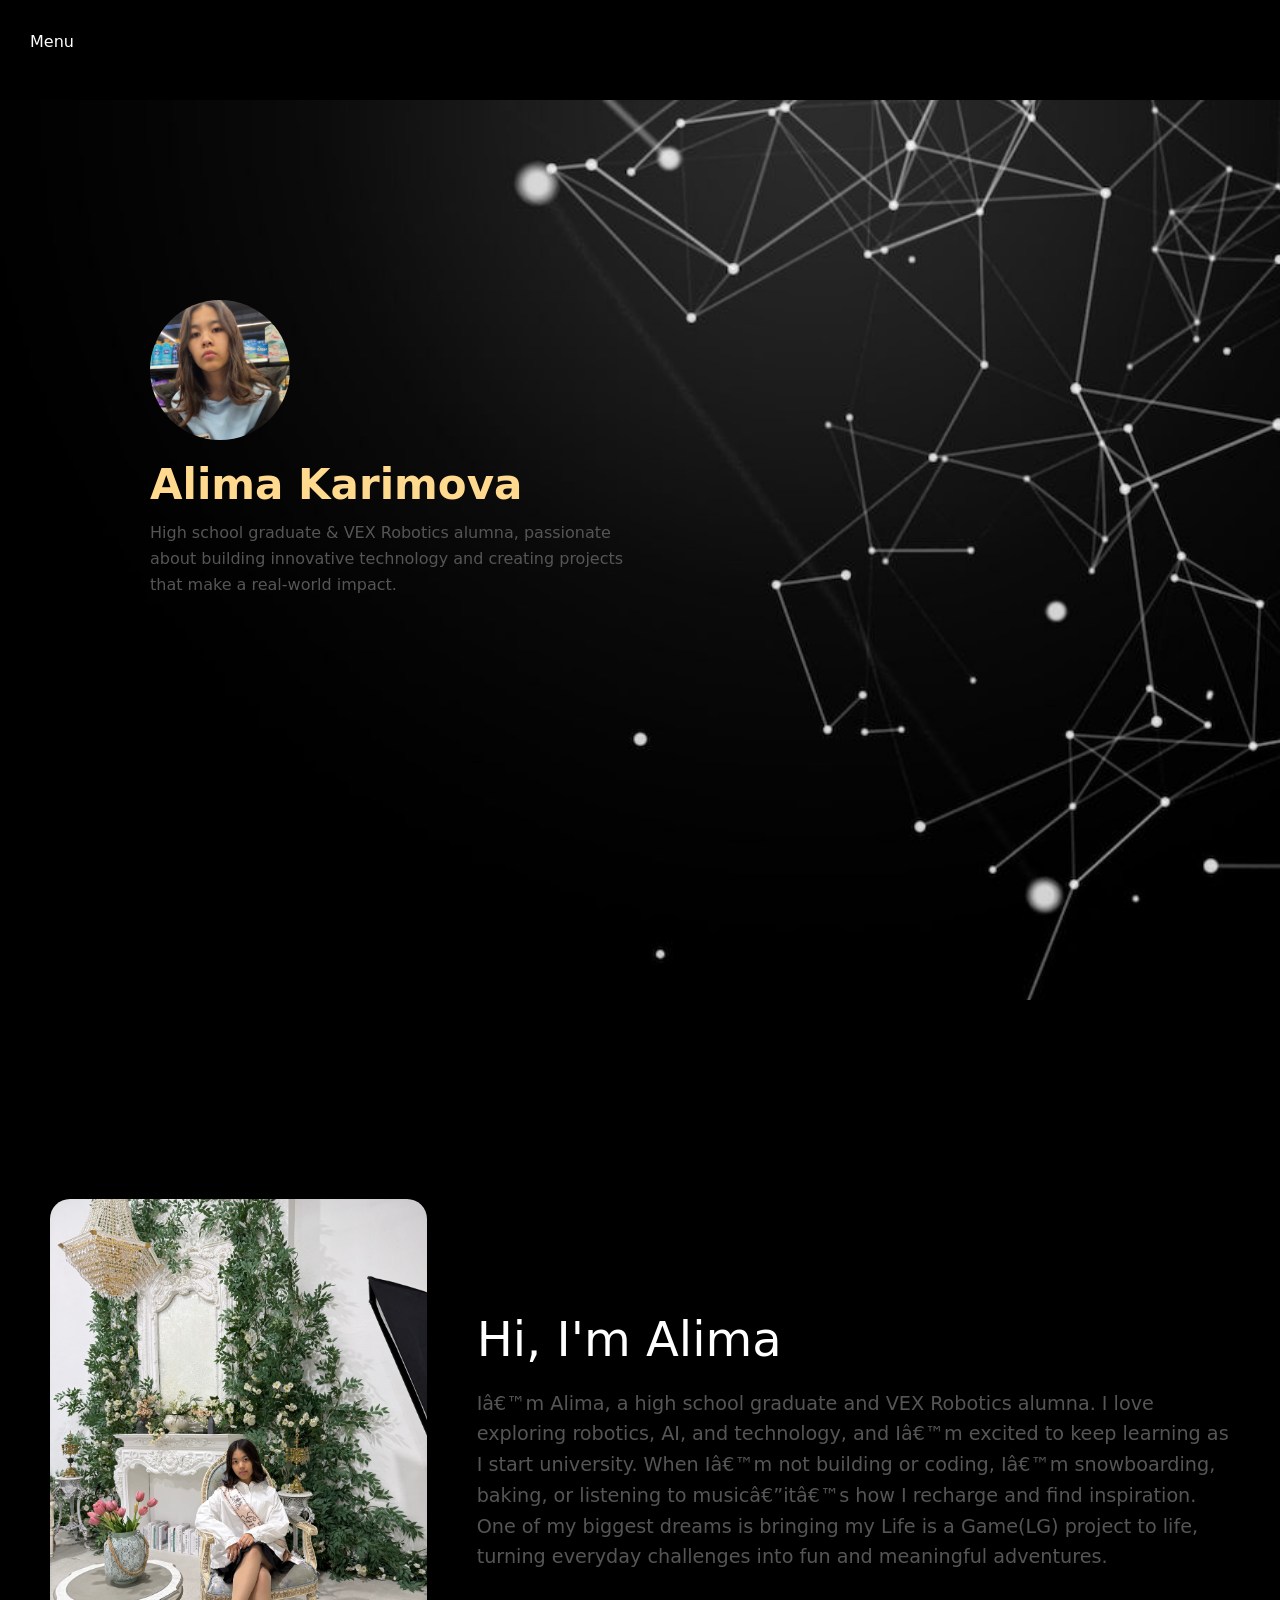
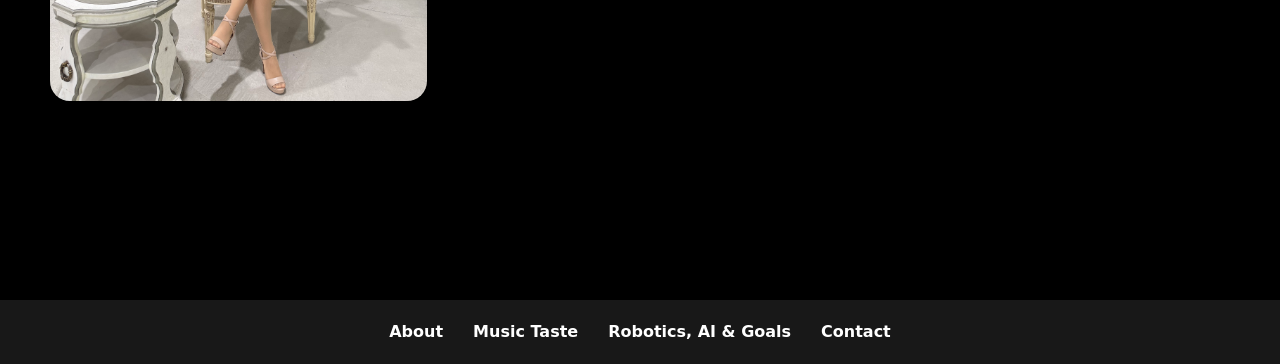
<file: pset8/homepage/index.html>
<!DOCTYPE html>

<html lang="en">
    <head>
        <meta name="viewport" content="width=device-width, initial-scale=1.0">
        <link href="https://cdn.jsdelivr.net/npm/bootstrap@5.3.8/dist/css/bootstrap.min.css" rel="stylesheet" integrity="sha384-sRIl4kxILFvY47J16cr9ZwB07vP4J8+LH7qKQnuqkuIAvNWLzeN8tE5YBujZqJLB" crossorigin="anonymous">
        <script src="https://cdn.jsdelivr.net/npm/bootstrap@5.3.8/dist/js/bootstrap.bundle.min.js" integrity="sha384-FKyoEForCGlyvwx9Hj09JcYn3nv7wiPVlz7YYwJrWVcXK/BmnVDxM+D2scQbITxI" crossorigin="anonymous"></script>
        <link href="styles.css" rel="stylesheet">
        <script src="homepage.js"></script>
        <title>about</title>
    </head>
    <body>

        <header>
            <p id="menu" role="button" tabindex="0">Menu</p>
            <nav id="nav-menu" class="d-none">
                <a href="index.html">About</a>
                <a href="music.html">Music Taste</a>
                <a href="rag.html">Robotics, AI & Goals</a>
                <a href="contact.html">Contact</a>
            </nav>
        </header>

        <main>
            <section id="about">
                <div class="about-container">

                    <img src="images/me1.jpg" alt="Alima" id="profile-pic">

                    <h1 id="name">Alima Karimova</h1>

                    <p id="bio">
                        High school graduate & VEX Robotics alumna, passionate about building innovative technology and creating projects that make a real-world impact.
                    </p>

                </div>
            </section>
                <section id="about2">
                    <div class="about-container2">
                        <div class="about-left">
                            <img src="images/me2.jpg" alt="Alima2" class="about-image" >
                        </div>
                        <div class="about-right">
                            <h1 class="about-title">Hi, I'm Alima</h1>
                            <p class="about-description">
                                I’m Alima, a high school graduate and VEX Robotics alumna. I love exploring robotics, AI, and technology, and I’m excited to keep learning as I start university.
                                When I’m not building or coding, I’m snowboarding, baking, or listening to music—it’s how I recharge and find inspiration. One of my biggest dreams is bringing my Life is a Game(LG) project to life, turning everyday challenges into fun and meaningful adventures.                              </p>
                        </div>
                    </div>
                </section>
        </main>

        <footer id="footer">
            <a href="index.html">About</a>
            <a href="music.html">Music Taste</a>
            <a href="rag.html">Robotics, AI & Goals</a>
            <a href="contact.html">Contact</a>
        </footer>


    </body>
</html>
</file>
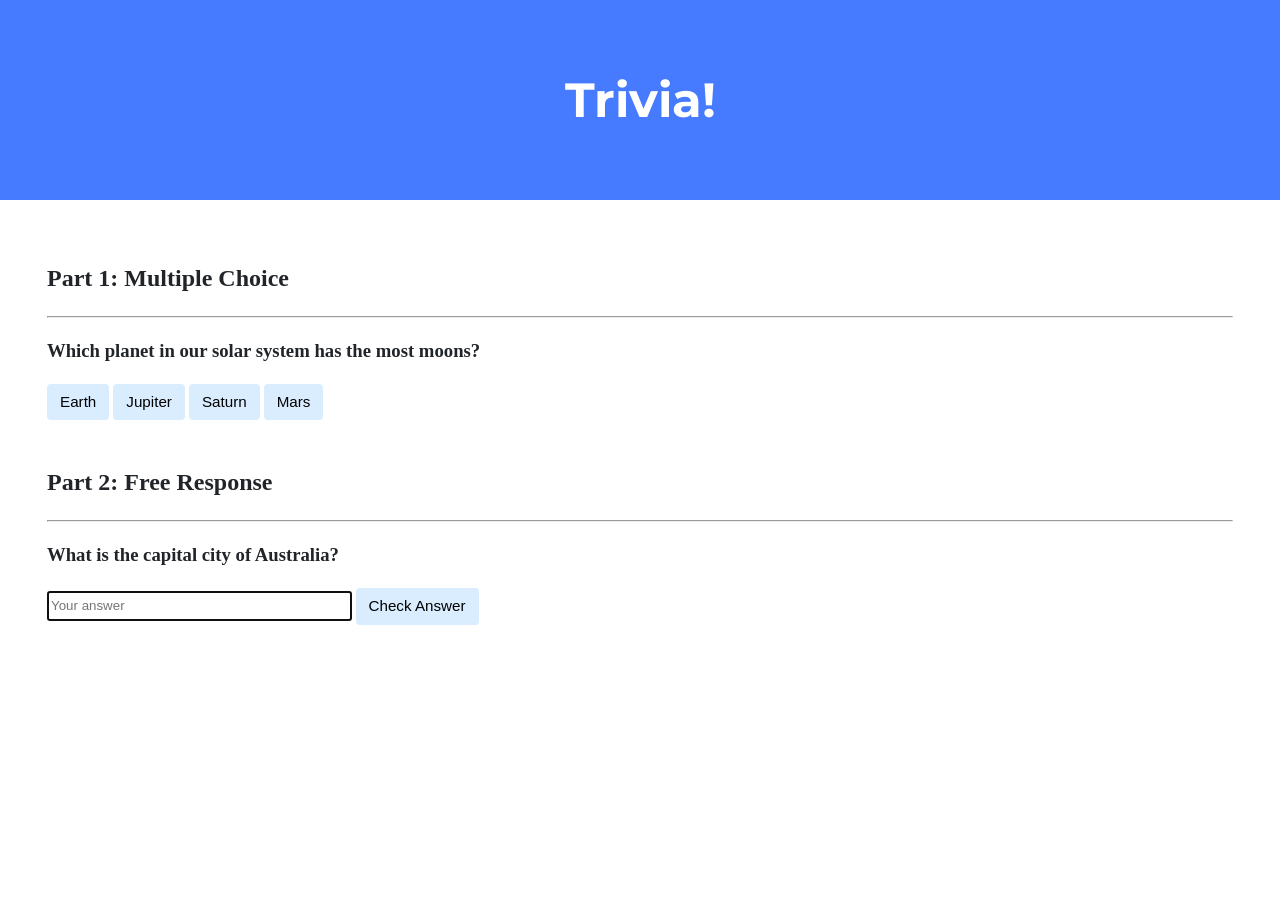
<file: pset8/trivia/index.html>
<!DOCTYPE html>

<html lang="en">

    <head>
        <link href="https://fonts.googleapis.com/css2?family=Montserrat:wght@500&display=swap" rel="stylesheet">
        <link href="styles.css" rel="stylesheet">
        <title>Trivia!</title>
        <script>
            // TODO: Add code to check answers to questions
            document.addEventListener('DOMContentLoaded', function() {
                document.querySelector('#e').addEventListener('click', function() {
                    document.getElementById("e").style.background = "red";
                    document.getElementById("q").innerHTML = `Incorrect`;
                });
                document.querySelector('#j').addEventListener('click', function() {
                    document.getElementById("j").style.background = "red";
                    document.getElementById("q").innerHTML = `Incorrect`;
                });
                document.querySelector('#s').addEventListener('click', function() {
                    document.getElementById("s").style.background = "green";
                    document.getElementById("q").innerHTML = `Correct!`;
                });
                document.querySelector('#m').addEventListener('click', function() {
                    document.getElementById("m").style.background = "red";
                    document.getElementById("q").innerHTML = `Incorrect`;
                });

                let answer = document.querySelector('input');
                document.getElementById('ca').addEventListener('click', function() {
                    if (answer.value != 'Canberra') {
                        answer.style.backgroundColor = "red";
                        document.getElementById("q2").innerHTML = `Incorrect`;
                    } else {
                        answer.style.backgroundColor = "green";
                        document.getElementById("q2").innerHTML = `Correct`;
                    }
                });
            });
        </script>
    </head>

    <body>
        <div class="header">
            <h1>Trivia!</h1>
        </div>

        <div class="container">
            <div class="section">
                <h2>Part 1: Multiple Choice </h2>
                <hr>
                <!-- TODO: Add multiple choice question here -->
                <h3>Which planet in our solar system has the most moons?</h3>
                <p id="q"></p>
                <button id="e">Earth</button>
                <button id="j">Jupiter</button>
                <button id="s">Saturn</button>
                <button id="m">Mars</button>
            </div>

            <div class="section">
                <h2>Part 2: Free Response</h2>
                <hr>
                <!-- TODO: Add free response question here -->
                <h3>What is the capital city of Australia?</h3>
                <p id="q2"></p>
                <input autocomplete="off" autofocus name="answer" placeholder="Your answer" type="text" id="answer">
                <button id="ca">Check Answer</button>
            </div>
        </div>
    </body>

</html>
</file>
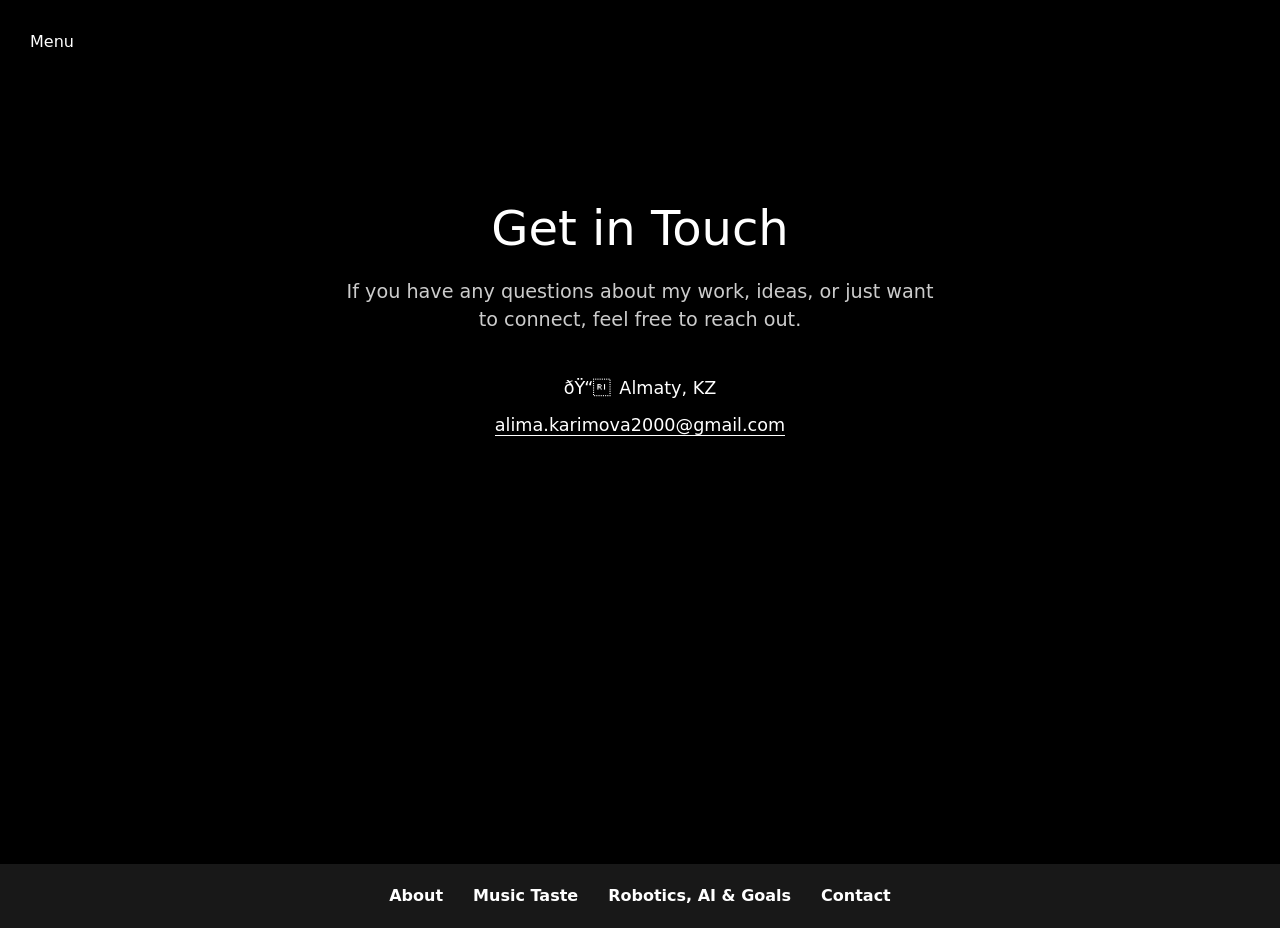
<file: pset8/homepage/contact.html>
<!DOCTYPE html>

<html lang="en">
    <head>
        <meta name="viewport" content="width=device-width, initial-scale=1.0">
        <link href="https://cdn.jsdelivr.net/npm/bootstrap@5.3.8/dist/css/bootstrap.min.css" rel="stylesheet" integrity="sha384-sRIl4kxILFvY47J16cr9ZwB07vP4J8+LH7qKQnuqkuIAvNWLzeN8tE5YBujZqJLB" crossorigin="anonymous">
        <script src="https://cdn.jsdelivr.net/npm/bootstrap@5.3.8/dist/js/bootstrap.bundle.min.js" integrity="sha384-FKyoEForCGlyvwx9Hj09JcYn3nv7wiPVlz7YYwJrWVcXK/BmnVDxM+D2scQbITxI" crossorigin="anonymous"></script>
        <link href="styles.css" rel="stylesheet">
        <script src="homepage.js"></script>
        <title>contact</title>
    </head>
    <body>

        <header>
            <p id="menu" role="button" tabindex="0">Menu</p>
            <nav id="nav-menu" class="d-none">
                <a href="index.html">About</a>
                <a href="music.html">Music Taste</a>
                <a href="rag.html">Robotics, AI & Goals</a>
                <a href="contact.html">Contact</a>
            </nav>
        </header>

        <main>
            <section id="contact">
                <div class="contact-container">
                    <h1 class="contact-title">Get in Touch</h1>

                    <p class="contact-text">
                        If you have any questions about my work, ideas, or just want to connect, feel free to reach out.
                    </p>

                    <div class="contact-info">
                        <div class="location">
                            <span class="icon">📍</span>
                            <span>Almaty, KZ</span>
                        </div>

                        <p class="email">
                            <a href="mailto:alima.karimova2000@gmail.com">alima.karimova2000@gmail.com</a>
                        </p>
                    </div>
                </div>
            </section>
        </main>

        <footer id="footer">
            <a href="index.html">About</a>
            <a href="music.html">Music Taste</a>
            <a href="rag.html">Robotics, AI & Goals</a>
            <a href="contact.html">Contact</a>
        </footer>

    </body>
</html>
</file>
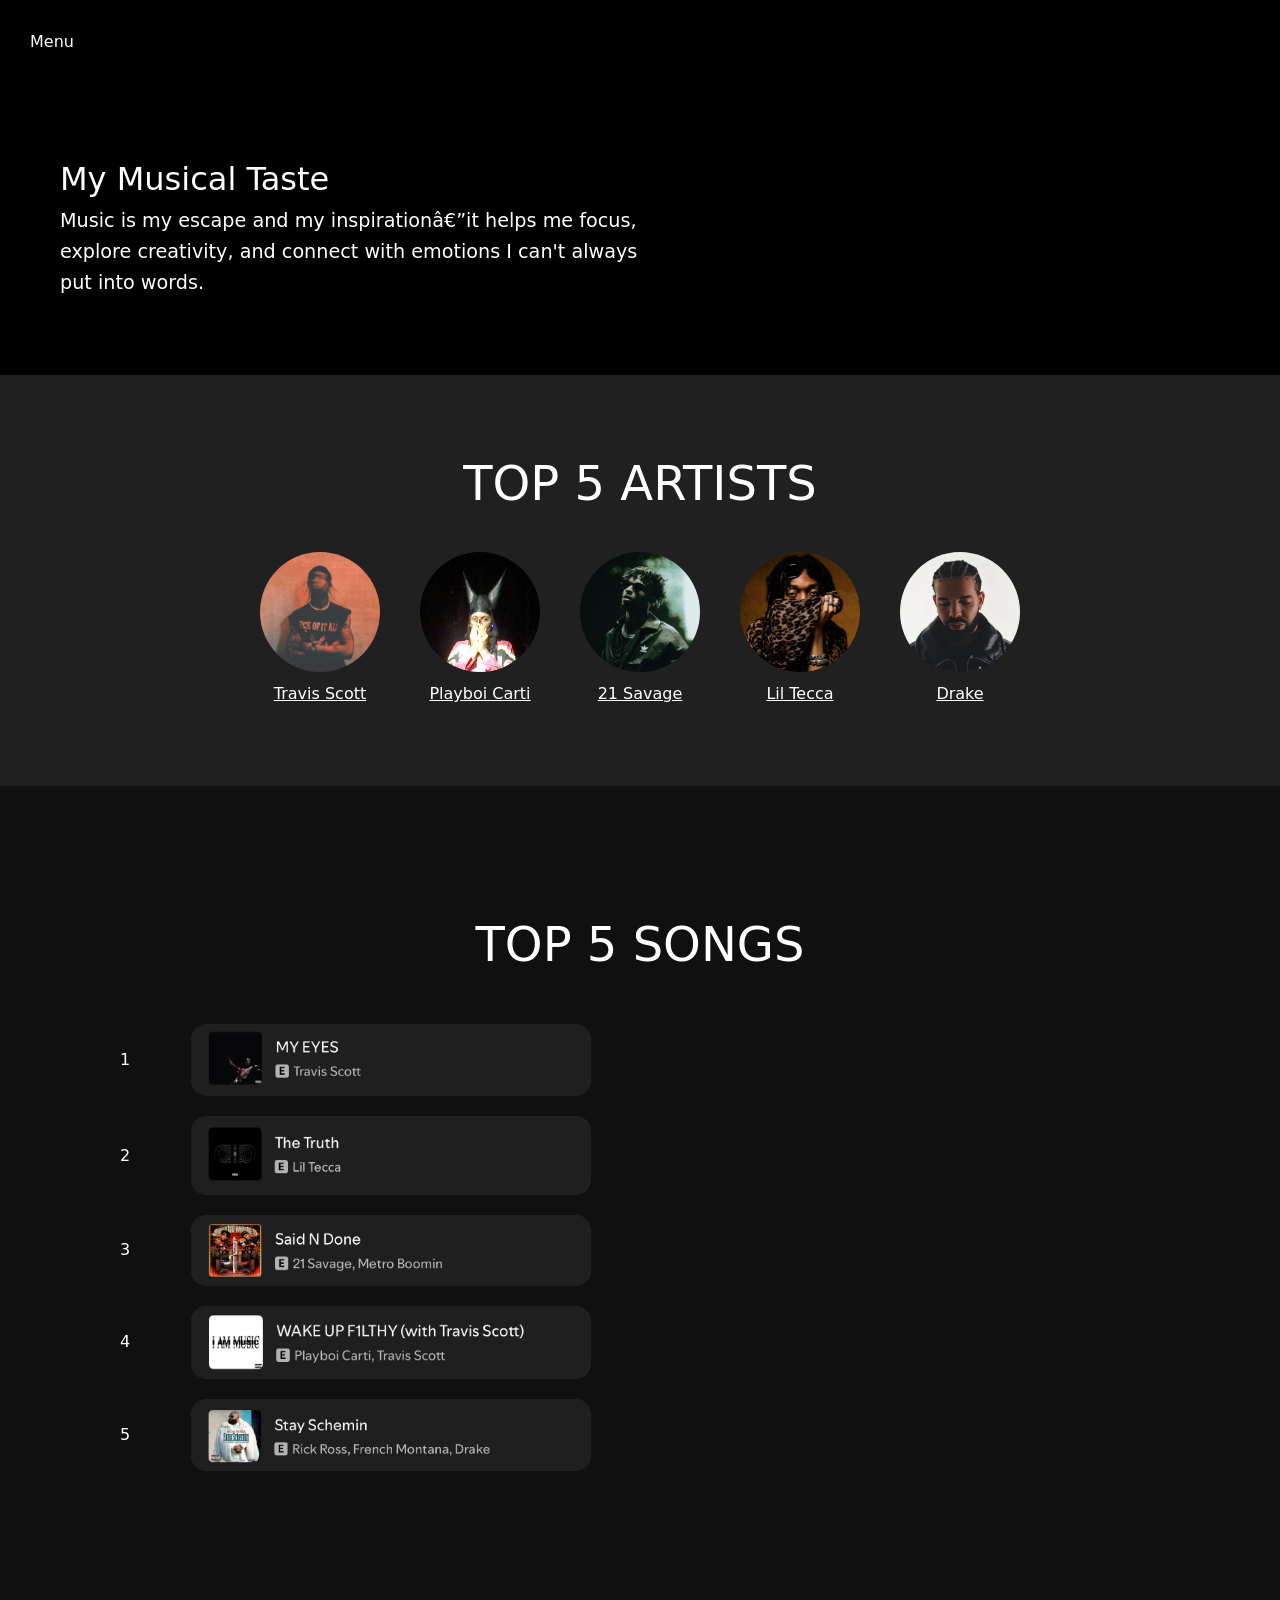
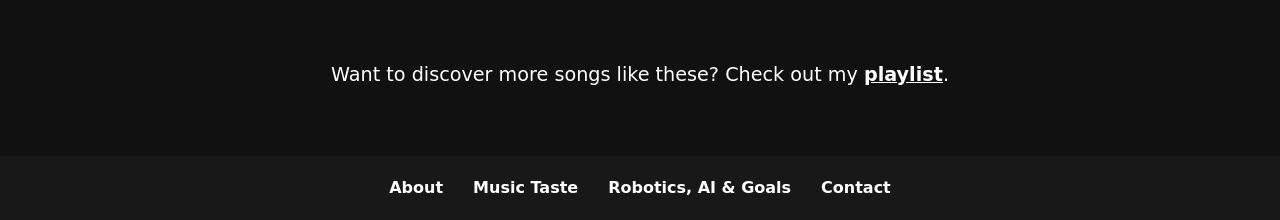
<file: pset8/homepage/music.html>
<!DOCTYPE html>

<html lang="en">
    <head>
        <meta name="viewport" content="width=device-width, initial-scale=1.0">
        <link href="https://cdn.jsdelivr.net/npm/bootstrap@5.3.8/dist/css/bootstrap.min.css" rel="stylesheet" integrity="sha384-sRIl4kxILFvY47J16cr9ZwB07vP4J8+LH7qKQnuqkuIAvNWLzeN8tE5YBujZqJLB" crossorigin="anonymous">
        <script src="https://cdn.jsdelivr.net/npm/bootstrap@5.3.8/dist/js/bootstrap.bundle.min.js" integrity="sha384-FKyoEForCGlyvwx9Hj09JcYn3nv7wiPVlz7YYwJrWVcXK/BmnVDxM+D2scQbITxI" crossorigin="anonymous"></script>
        <link href="styles.css" rel="stylesheet">
        <script src="homepage.js"></script>
        <title>music taste</title>
    </head>
    <body>
        <header>
            <p id="menu" role="button" tabindex="0">Menu</p>
            <nav id="nav-menu" class="d-none">
                <a href="index.html">About</a>
                <a href="music.html">Music Taste</a>
                <a href="rag.html">Robotics, AI & Goals</a>
                <a href="contact.html">Contact</a>
            </nav>
        </header>

        <main>
            <section id="music">
                <div class="music-container">
                    <h2 id="music-title">My Musical Taste</h2>
                    <p class="music-description">
                        Music is my escape and my inspiration—it helps me focus, explore creativity, and connect with emotions I can't always put into words.
                    </p>
                </div>
            </section>
            <section id="top-artists">
                <div class="artists-container">
                    <h1 class="section-title">TOP 5 ARTISTS</h1>
                    <div class="artists-grid">
                        <div class="artist">
                            <a href="https://open.spotify.com/artist/0Y5tJX1MQlPlqiwlOH1tJY" target="_blank">
                                <img src="images/travis.JPG" alt="Travis">
                                <p>Travis Scott</p>
                            </a>
                        </div>
                        <div class="artist">
                            <a href="https://open.spotify.com/artist/699OTQXzgjhIYAHMy9RyPD" target="_blank">
                                <img src="images/playboi.JPG" alt="Playboi">
                                <p>Playboi Carti</p>
                            </a>
                        </div>
                        <div class="artist">
                            <a href="https://open.spotify.com/artist/1URnnhqYAYcrqrcwql10ft" target="_blank">
                                <img src="images/21savage.JPG" alt="21Savage">
                                <p>21 Savage</p>
                            </a>
                        </div>
                        <div class="artist">
                            <a href="https://open.spotify.com/artist/4Ga1P7PMIsmqEZqhYZQgDo" target="_blank">
                                <img src="images/liltecca.JPG" alt="liltecca">
                                <p>Lil Tecca</p>
                            </a>
                        </div>
                        <div class="artist">
                            <a href="https://open.spotify.com/artist/3TVXtAsR1Inumwj472S9r4" target="_blank">
                                <img src="images/drake.JPG" alt="drake">
                                <p>Drake</p>
                            </a>
                        </div>
                    </div>
                </div>
            </section>
            <section id="top-songs">
                <div class="songs-container">
                    <h1 class="section-title">TOP 5 SONGS</h1>
                    <table class="songs-table">
                        <tr>
                            <td>1</td>
                            <td>
                                <a href="https://open.spotify.com/track/4kjI1gwQZRKNDkw1nI475M" target="_blank">
                                    <img src="images/myeyes-song.jpg" alt="Song 1">
                                </a>
                            </td>
                        </tr>
                        <tr>
                            <td>2</td>
                            <td>
                                <a href="https://open.spotify.com/track/3OlHOWZAY88QndJOnUIXZS" target="_blank">
                                    <img src="images/the-truth-song.jpg" alt="Song 2">
                                </a>
                            </td>
                        </tr>
                        <tr>
                            <td>3</td>
                            <td>
                                <a href="https://open.spotify.com/track/11XegnWeJHBDtj9IsNwngu" target="_blank">
                                    <img src="images/saidndone-song.jpg" alt="Song 3">
                                </a>
                            </td>
                        </tr>
                        <tr>
                            <td>4</td>
                            <td>
                                <a href="https://open.spotify.com/track/1pzN8bCzy017iK3vWzkk6Z" target="_blank">
                                    <img src="images/wake-song.jpg" alt="Song 4">
                                </a>
                            </td>
                        </tr>
                        <tr>
                            <td>5</td>
                            <td>
                                <a href="https://open.spotify.com/track/0nq6sfr8z1R5KJ4XUk396e" target="_blank">
                                    <img src="images/schemin-song.jpg" alt="Song 5">
                                </a>
                            </td>
                        </tr>
                    </table>
                </div>
            </section>
            <section id="playlist">
                <div class="playlist-container">
                    <p>
                        Want to discover more songs like these? Check out my
                        <a href="https://open.spotify.com/playlist/6xyJDAEobASydHSE9MnFVG?si=nZocXPZ5Tc-EbvxHnGjnTg&pi=eFtBcb-XRmyBc" target="_blank">playlist</a>.
                    </p>
                </div>
            </section>
        </main>
        <footer id="footer">
            <a href="index.html">About</a>
            <a href="music.html">Music Taste</a>
            <a href="rag.html">Robotics, AI & Goals</a>
            <a href="contact.html">Contact</a>
        </footer>
    </body>
</html>
</file>
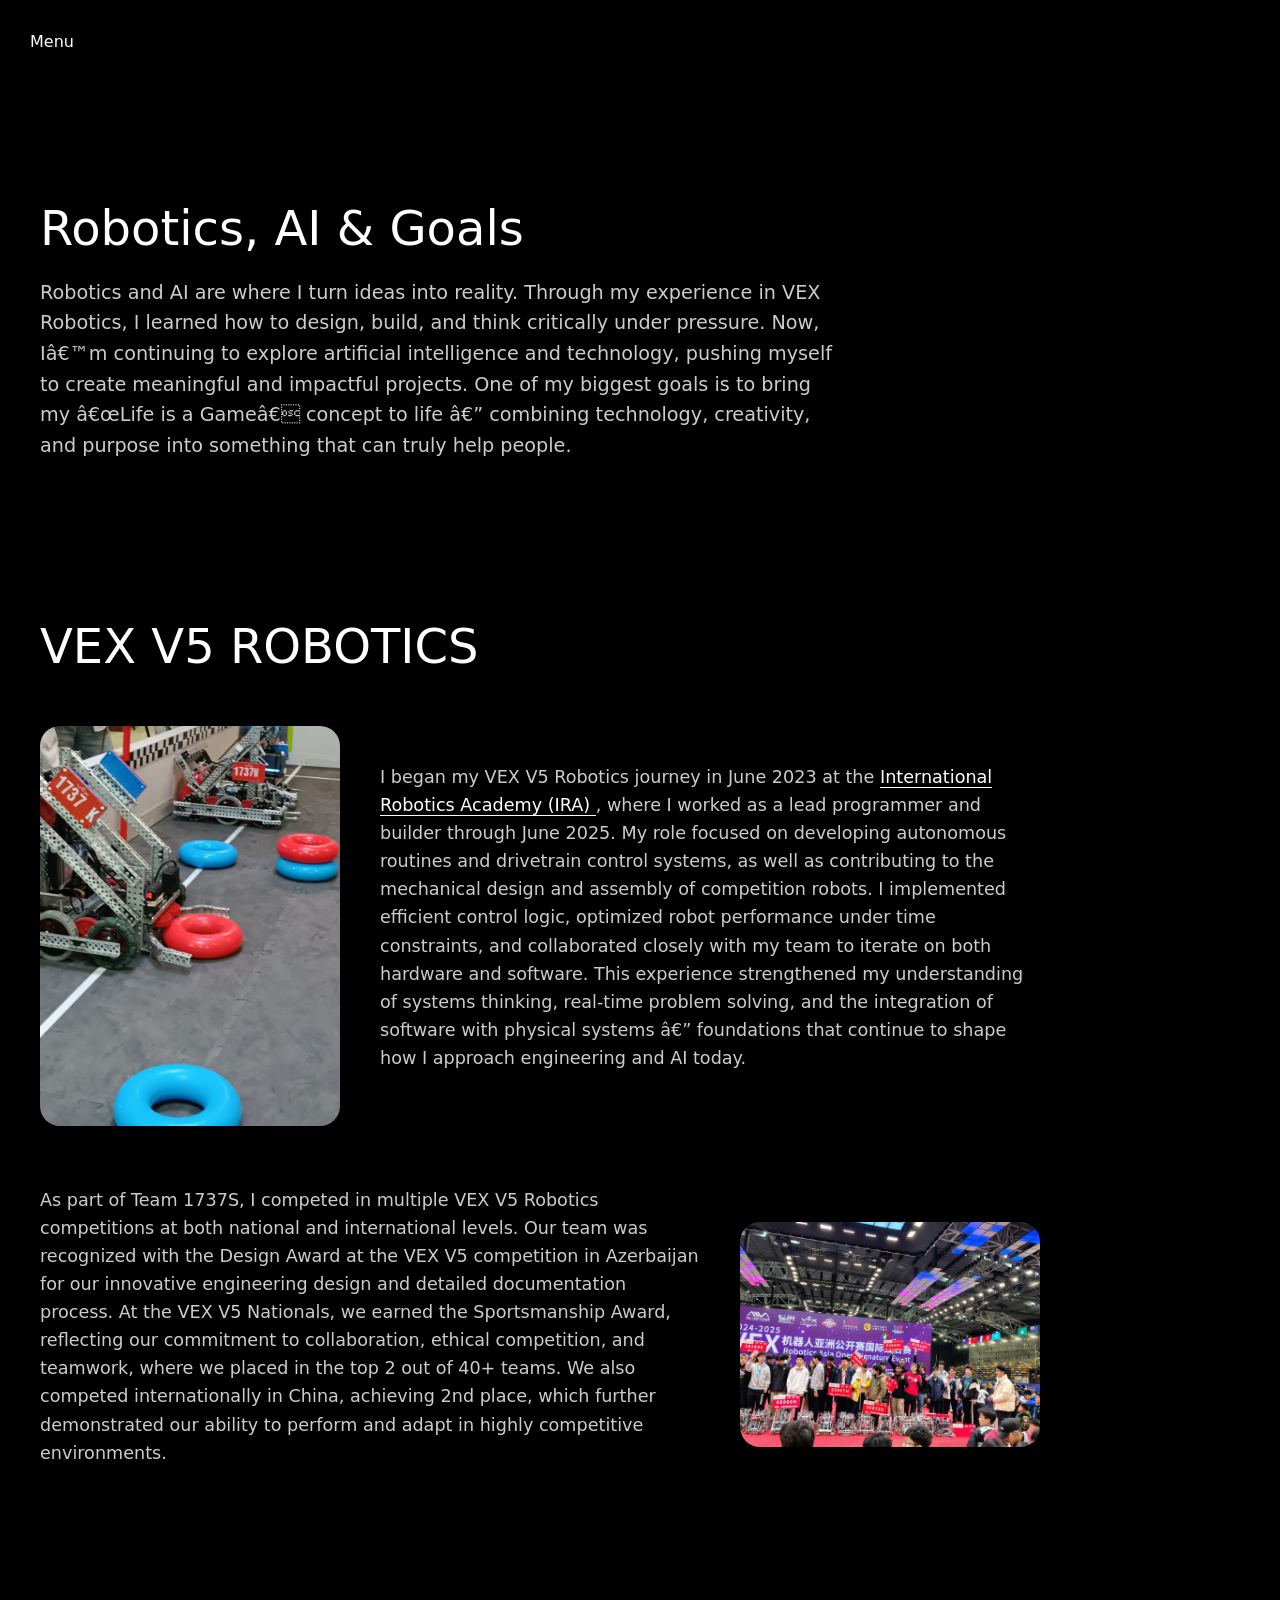
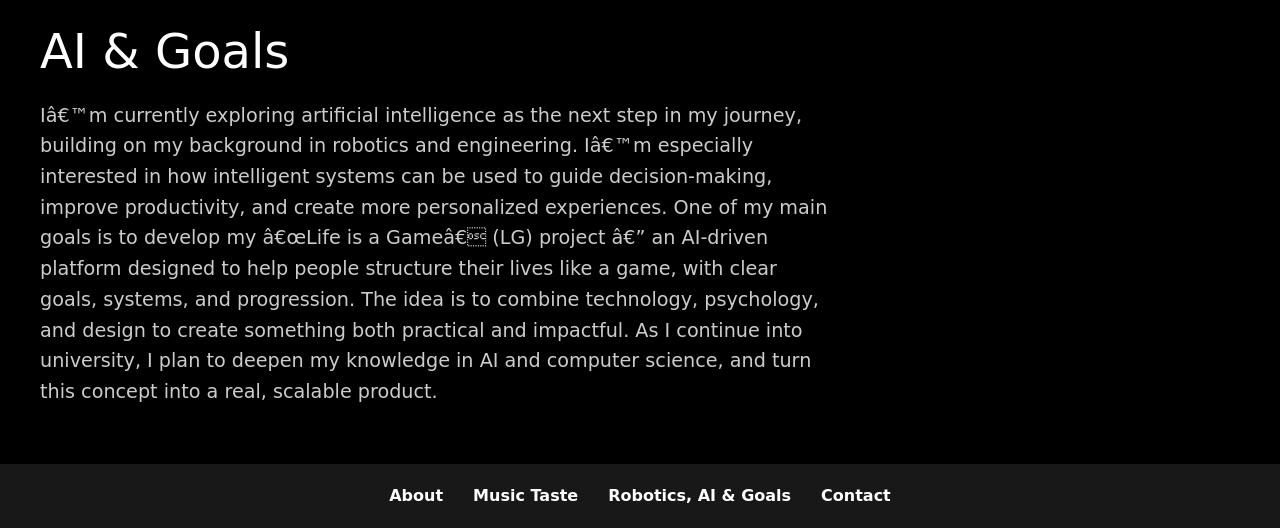
<file: pset8/homepage/rag.html>
<!DOCTYPE html>

<html lang="en">
    <head>
        <meta name="viewport" content="width=device-width, initial-scale=1.0">
        <link href="https://cdn.jsdelivr.net/npm/bootstrap@5.3.8/dist/css/bootstrap.min.css" rel="stylesheet" integrity="sha384-sRIl4kxILFvY47J16cr9ZwB07vP4J8+LH7qKQnuqkuIAvNWLzeN8tE5YBujZqJLB" crossorigin="anonymous">
        <script src="https://cdn.jsdelivr.net/npm/bootstrap@5.3.8/dist/js/bootstrap.bundle.min.js" integrity="sha384-FKyoEForCGlyvwx9Hj09JcYn3nv7wiPVlz7YYwJrWVcXK/BmnVDxM+D2scQbITxI" crossorigin="anonymous"></script>
        <link href="styles.css" rel="stylesheet">
        <script src="homepage.js"></script>
        <title>Robotics, AI & Goals</title>
    </head>
    <body>
        <header>
            <p id="menu" role="button" tabindex="0">Menu</p>
            <nav id="nav-menu" class="d-none">
                <a href="index.html">About</a>
                <a href="music.html">Music Taste</a>
                <a href="rag.html">Robotics, AI & Goals</a>
                <a href="contact.html">Contact</a>
            </nav>
        </header>
        <main>
        <section id="rag">
            <div class="rag-container">
                <h1 class="rag-title">Robotics, AI & Goals</h1>
                <p class="rag-description">
                    Robotics and AI are where I turn ideas into reality. Through my experience in VEX Robotics, I learned how to design, build, and think critically under pressure. Now, I’m continuing to explore artificial intelligence and technology, pushing myself to create meaningful and impactful projects. One of my biggest goals is to bring my “Life is a Game” concept to life — combining technology, creativity, and purpose into something that can truly help people.
                </p>
            </div>
        </section>
        <section id="vex">
            <div class="vex-container">
                <h1 class="vex-title">VEX V5 ROBOTICS</h1>

                <!-- Row 1: image left, text right -->
                <div class="vex-row">
                    <img src="images/vex3.jpg" alt="VEX">
                    <div class="vex-text">
                        <p>
                            I began my VEX V5 Robotics journey in June 2023 at the
                            <a href="https://www.roboticsacademy.kz/" target="_blank" class="ira-link">
                                International Robotics Academy (IRA)
                            </a>,
                            where I worked as a lead programmer and builder through June 2025. My role focused on developing autonomous routines and drivetrain control systems, as well as contributing to the mechanical design and assembly of competition robots.

                            I implemented efficient control logic, optimized robot performance under time constraints, and collaborated closely with my team to iterate on both hardware and software. This experience strengthened my understanding of systems thinking, real-time problem solving, and the integration of software with physical systems — foundations that continue to shape how I approach engineering and AI today.
                        </p>
                    </div>
                </div>

                <!-- Row 2: image right, text left -->
                <div class="vex-row reverse">
                    <img src="images/vex2.JPG" alt="VEX Competition" >
                    <div class="vex-text">
                        <p>
                            As part of Team 1737S, I competed in multiple VEX V5 Robotics competitions at both national and international levels. Our team was recognized with the Design Award at the VEX V5 competition in Azerbaijan for our innovative engineering design and detailed documentation process.

                            At the VEX V5 Nationals, we earned the Sportsmanship Award, reflecting our commitment to collaboration, ethical competition, and teamwork, where we placed in the top 2 out of 40+ teams. We also competed internationally in China, achieving 2nd place, which further demonstrated our ability to perform and adapt in highly competitive environments.
                        </p>
                    </div>
                </div>

            </div>
        </section>

        <section id="ai-goals">
            <div class="ai-container">
                <h1 class="ai-title">AI & Goals</h1>
                <p class="ai-description">
                    I’m currently exploring artificial intelligence as the next step in my journey, building on my background in robotics and engineering. I’m especially interested in how intelligent systems can be used to guide decision-making, improve productivity, and create more personalized experiences.

                    One of my main goals is to develop my “Life is a Game” (LG) project — an AI-driven platform designed to help people structure their lives like a game, with clear goals, systems, and progression. The idea is to combine technology, psychology, and design to create something both practical and impactful.

                    As I continue into university, I plan to deepen my knowledge in AI and computer science, and turn this concept into a real, scalable product.
                </p>
            </div>
        </section>
        </main>

        <footer id="footer">
            <a href="index.html">About</a>
            <a href="music.html">Music Taste</a>
            <a href="rag.html">Robotics, AI & Goals</a>
            <a href="contact.html">Contact</a>
        </footer>

    </body>
</html>
</file>
<file: pset8/homepage/styles.css>
body
{
    background-color: #000000;
}

#menu
{
    padding: 30px;
    cursor: pointer;
    color: white;
}

#nav-menu a
{
    text-decoration: none;
    color: white;
    font-size: 18px;
    display: block;
    margin: 12px 0;
    font-weight: 500;
}

#nav-menu {
    position: absolute;
    top: 80px;
    right: 30px;
    text-align: left;
    background-color: #000000;
    padding: 20px 25px;
    border-radius: 12px;
    box-shadow: 0 10px 25px rgba(0, 0, 0, 0.1);
}







#about {
    height: 100vh;
    display: flex;
    justify-content: flex-start;
    align-items: flex-start;
    padding: 200px 50px 0px 150px;
    background-image: url('images/about-background.JPG');
    background-size: cover;

}

.about-container {
    text-align: left;
    max-width: 800px;
}

#profile-pic {
    width: 140px;
    height: 140px;
    border-radius: 50%;
    object-fit: cover;
    margin-bottom: 20px;
    object-position: 50% 5%;
}

#name {
    font-size: 42px;
    font-weight: 600;
    margin-bottom: 10px;
    color: rgb(255, 217, 142)
}

#bio {
    max-width: 500px;
    margin: 0 auto;
    font-size: 16px;
    color: #555;
    line-height: 1.6;
}









#about2 {
    padding: 80px 50px;
    display: flex;
    justify-content: center;
    align-items: center;
    min-height: 100vh;
    background-color: #000000;
}

.about-container2 {
    display: flex;
    gap: 50px;
    max-width: 1200px;
    width: 100%;
    align-items: center;
}

.about-left {
    flex: 1;
}

.about-image {
    width: 100%;
    max-width: 400px;
    border-radius: 20px;
    box-shadow: 0 10px 20px rgba(0,0,0,0.15);
    object-fit: cover;
}

.about-right {
    flex: 2;
}

.about-title {
    font-size: 3rem;
    margin-bottom: 20px;
    color: white;
}

.about-description {
    font-size: 1.2rem;
    line-height: 1.6;
    color: #555;
}






#footer {
    display: flex;
    justify-content: center;
    gap: 30px;
    padding: 20px 0;
    background-color: #181818;
    font-weight: bold;
}

#footer a {
    text-decoration: none;
    color: white;
    transition: color 0.3s;
}

#footer a:hover {
    color: rgb(255, 217, 142);
}










#music {
    padding: 60px;
    display: flex;
    align-items: flex-start;
}

.music-container {
    max-width: 600px;
    text-align: left;
    color: white;
}

.music-title {
    font-size: 3rem;
    margin-bottom: 40px;
}

.music-description {
    font-size: 1.2rem;
    line-height: 1.6;
    color: white;
}






#top-artists {
    padding: 80px 60px;
    background-color: #202020;
    text-align: center;
}

.section-title {
    font-size: 3rem;
    margin-bottom: 40px;
    text-align: center;
    color: white;
}

.artists-grid {
    display: flex;
    justify-content: center;
    gap: 40px;
    flex-wrap: wrap;
}

.artists-grid a {
    color: white;
}

.artists-grid a:hover {
    color: #f0f0f0;
    text-decoration: none;
}

.artist {
    text-align: center;
    width: 120px;
}

.artist img {
    width: 120px;
    height: 120px;
    border-radius: 50%;
    object-fit: cover;
    margin-bottom: 10px;
    transition: transform 0.3s;
}

.artist img:hover {
    transform: scale(1.1);
}

.artist p {
    font-size: 1rem;
    margin: 0;
    color: white;
    font-weight: 500;
}




#top-songs
{
    padding: 80px 60px;
    background-color: #101010;
}

.songs-container {
    text-align: left;
    margin: 50px;

}

.songs-table {
    width: 100%;
    border-collapse: collapse;
    gap: 20px;
}

.songs-table td {
    padding: 10px;
    vertical-align: middle;
    color: white;
}

.songs-table img {
    width: 400px;
    border-radius: 15px;
    cursor: pointer;
    transition: transform 0.3s;
}

.songs-table img:hover {
    transform: scale(1.05);
}



#playlist {
    text-align: center;
    padding: 50px 20px;
    background-color: #111;
    color: #fff;
    font-size: 1.2rem;
}

#playlist a {
    color: #fff;
    text-decoration: underline;
    font-weight: bold;
}

#playlist a:hover {
    color: #f39c12;
}








#rag {
    padding: 100px 40px;
}

.rag-container {
    max-width: 800px;
}

.rag-title {
    font-size: 3rem;
    margin-bottom: 20px;
    color: white;
}

.rag-description {
    font-size: 1.2rem;
    line-height: 1.6;
    color: #ccc;
}




#vex {
    padding: 40px 40px;
}

.vex-container {
    max-width: 1000px;
}

.vex-title {
    font-size: 3rem;
    margin-bottom: 50px;
    color: white;
}


.vex-row {
    display: flex;
    align-items: center;
    gap: 40px;
    margin-bottom: 60px;
}


.vex-row.reverse {
    flex-direction: row-reverse;
}


.vex-row img {
    width: 300px;
    border-radius: 20px;
    object-fit: cover;
    transition: transform 0.3s ease;
}


.vex-text {
    flex: 1;
    font-size: 1.1rem;
    line-height: 1.6;
    color: #ccc;
}


.vex-row img:hover {
    transform: scale(1.05);
}




.ira-link {
    color: #fff;
    text-decoration: none;
    border-bottom: 1px solid #fff;
}

.ira-link:hover {
    color: #f39c12;
    border-bottom: 1px solid #f39c12;
}


#ai-goals {
    padding: 40px 40px;
}

.ai-container {
    max-width: 800px;
}

.ai-title {
    font-size: 3rem;
    margin-bottom: 20px;
    color: white;
}

.ai-description {
    font-size: 1.2rem;
    line-height: 1.6;
    color: #ccc;
}




#contact {
    padding: 100px 40px 410px 40px;
    text-align: center;
}

.contact-container {
    max-width: 600px;
    margin: 0 auto;
}

.contact-title {
    font-size: 3rem;
    margin-bottom: 20px;
    color: white;
}

.contact-text {
    font-size: 1.2rem;
    color: #ccc;
    margin-bottom: 40px;
}

.location {
    display: flex;
    justify-content: center;
    align-items: center;
    gap: 8px;
    font-size: 1.1rem;
    margin-bottom: 10px;
    color: white;
}

.email {
    font-size: 1.1rem;
    color: #fff;
}


.email a {
    color: white;
    text-decoration: none;
    border-bottom: 1px solid #fff;
}









/* Responsive adjustments for screens 768px or smaller (tablets & phones) */
@media (max-width: 768px) {


    #about {
        padding: 150px 20px 50px 20px;
        height: auto;
        text-align: center;
    }

    #about2 .about-container2 {
        flex-direction: column;
        align-items: center;
        gap: 20px;
        padding: 0 20px;
    }

    .about-right, .about-left {
        flex: unset;
    }

    .about-title {
        font-size: 2rem;
    }

    .about-description {
        font-size: 1rem;
    }


    #music, #top-artists, #top-songs, #playlist {
        padding: 40px 20px;
    }

    .music-title, .section-title {
        font-size: 2rem;
    }

    .music-description, .artist p, .songs-table td {
        font-size: 1rem;
    }

    .songs-table img {
        width: 100%;
        max-width: 300px;
    }

    .artists-grid {
        flex-direction: column;
        gap: 20px;
    }


    #vex .vex-row {
        flex-direction: column;
        gap: 20px;
        margin-bottom: 40px;
    }

    #vex .vex-row.reverse {
        flex-direction: column;
    }

    .vex-row img {
        width: 100%;
        max-width: 300px;
    }

    .vex-text {
        font-size: 1rem;
    }

    #rag .rag-title, #ai-goals .ai-title, #contact .contact-title {
        font-size: 2rem;
    }

    .rag-description, .ai-description, .contact-text, .email, .location {
        font-size: 1rem;
        text-align: center;
    }


    #footer {
        flex-direction: column;
        gap: 15px;
        padding: 20px;
    }

    #nav-menu {
        right: 10px;
        top: 60px;
    }

    #menu {
        padding: 15px;
        font-size: 1.2rem;
    }
}
</file>
<file: pset8/trivia/styles.css>
body {
    background-color: #fff;
    color: #212529;
    font-size: 1rem;
    font-weight: 400;
    line-height: 1.5;
    margin: 0;
    text-align: left;
}

.container {
    margin-left: auto;
    margin-right: auto;
    padding-left: 15px;
    padding-right: 15px;
}

.header {
    background-color: #477bff;
    color: #fff;
    margin-bottom: 2rem;
    padding: 2rem 1rem;
    text-align: center;
}

.section {
    padding: 0.5rem 2rem 1rem 2rem;
}

.section:hover {
    background-color: #f5f5f5;
    transition: color 2s ease-in-out, background-color 0.15s ease-in-out;
}

h1 {
    font-family: 'Montserrat', sans-serif;
    font-size: 48px;
}

button, input[type="submit"] {
    background-color: #d9edff;
    border: 1px solid transparent;
    border-radius: 0.25rem;
    font-size: 0.95rem;
    font-weight: 400;
    line-height: 1.5;
    padding: 0.375rem 0.75rem;
    text-align: center;
    transition: color 0.15s ease-in-out, background-color 0.15s ease-in-out, border-color 0.15s ease-in-out, box-shadow 0.15s ease-in-out;
    vertical-align: middle;
}


input[type="text"] {
    line-height: 1.8;
    width: 25%;
}

input[type="text"]:hover {
    background-color: #f5f5f5;
    transition: color 2s ease-in-out, background-color 0.15s ease-in-out;
}
</file>
